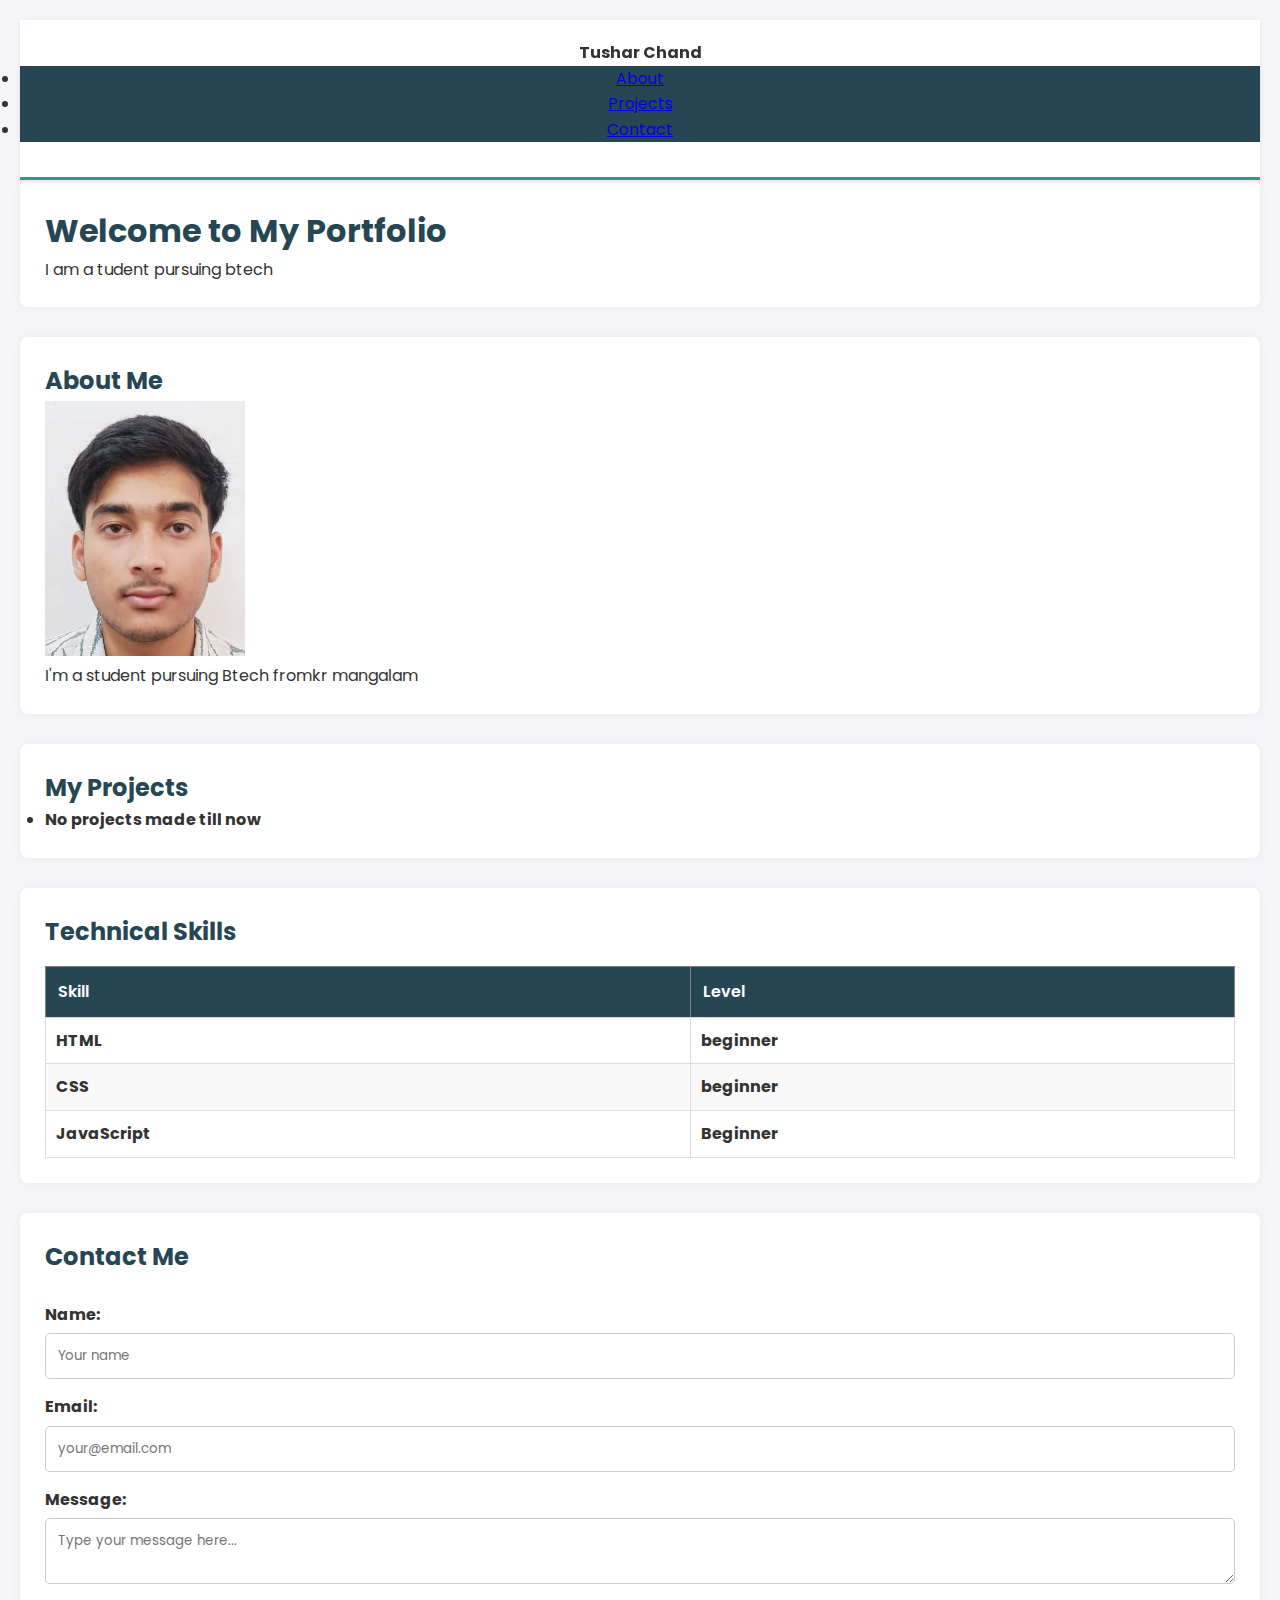
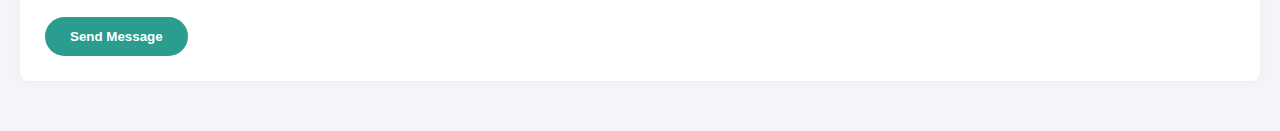
<file: Lab 1/index.html>
<!--Project name:Portfolio Project
Created by:Tushar Chand-->





<!DOCTYPE html>
<html lang="en">
<head>
  <meta charset="UTF-8" />
  <meta name="viewport" content="width=device-width, initial-scale=1.0" />
  <title>My Portfolio</title>
  <link rel="stylesheet" href="style.css">
</head>
<body>
  

<header>
    <b>Tushar Chand</b>
    <nav>
      <ul>
        <li><a href="#about">About</a></li>
        <li><a href="#projects">Projects</a></li>
        <li><a href="#contact">Contact</a></li>
      </ul>
    </nav>
  </header>
<main id="main-content">
    <section id="hero">
      <h1>Welcome to My Portfolio</h1>
      <p>I am a tudent pursuing btech</p>
    </section>

   
    <section id="about">
      <h2>About Me</h2>
      <img src="1000018304.jpg" alt="A profile picture of Tushar Chand" width="200" />
      <p>I'm a student pursuing Btech fromkr mangalam</p>
    </section>


    <section id="projects">
      <h2>My Projects</h2>
      <ul>
        <li><strong>No projects made till now</li>
        
      </ul>
    </section>

    
    <section id="skills">
      <h2>Technical Skills</h2>
      <table border="1">
        <thead>
          <tr>
            <th>Skill</th>
            <th>Level</th>
          </tr>
        </thead>
        <tbody>
          <tr>
            <td>HTML</td>
            <td>beginner</td>
          </tr>
          <tr>
            <td>CSS</td>
            <td>beginner</td>
          </tr>
          <tr>
            <td>JavaScript</td>
            <td>Beginner</td>
          </tr>
        </tbody>
      </table>
    </section>
    <section id="contact">
      <h2>Contact Me</h2>
      <form action="#" method="post">
        <br>
        <label for="name">Name:</label>
        <input type="text" id="name" name="name" placeholder="Your name" required />
        <br>
        <label for="email">Email:</label>
        <input type="email" id="email" name="email" placeholder="your@email.com" required />
        <br>
         <label for="message">Message:</label>
        <textarea id="message" name="message" placeholder="Type your message here..." required></textarea>
        <br>
        <button type="submit">Send Message</button>
      </form>
    </section>
</main>
</body>
</html>
</file>
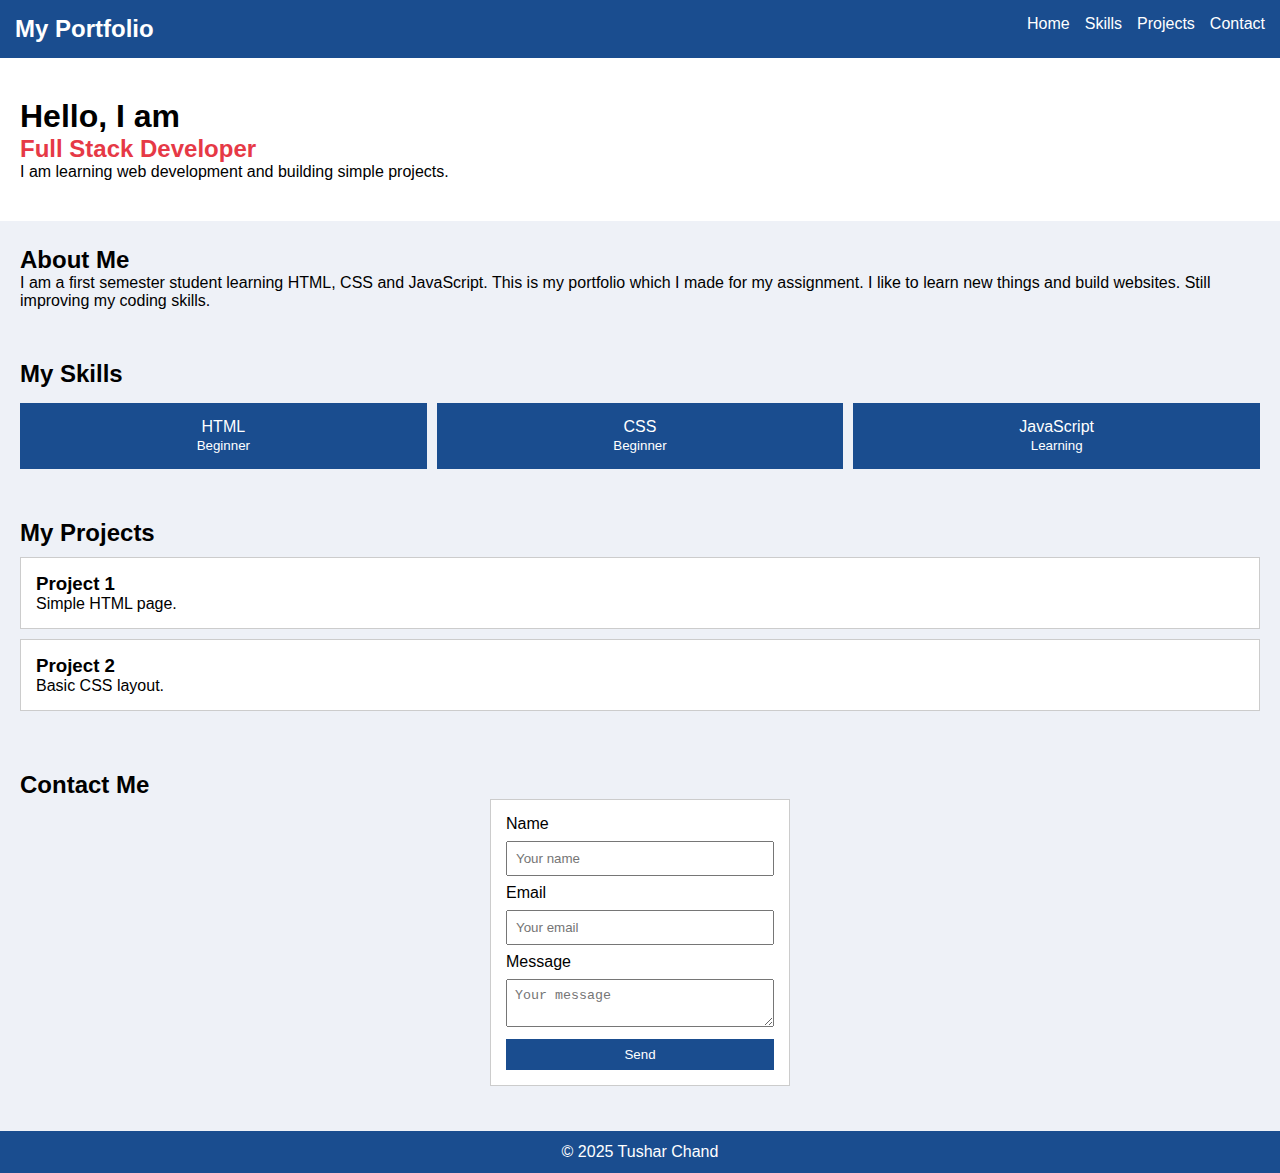
<file: Web dev assignment 3/index.html>
<!DOCTYPE html>
<html lang="en">
<head>
    <meta charset="UTF-8">
    <meta name="viewport" content="width=device-width, initial-scale=1.0">
    <title>My Portfolio</title>
    <link rel="stylesheet" href="style.css">
</head>
<body>
    <header class="header">
        <h2>My Portfolio</h2>
        <nav>
            <ul class="nav">
                <li><a href="#hero">Home</a></li>
                <li><a href="#skills">Skills</a></li>
                <li><a href="#projects">Projects</a></li>
                <li><a href="#contact">Contact</a></li>
            </ul>
        </nav>
    </header>
    <section id="hero" class="hero">
        <div class="hero-text">
            <h1>Hello, I am</h1>
            <h2 class="title-ani">Full Stack Developer</h2>
            <p>I am learning web development and building simple projects.</p>
        </div>
    </section>

    <section class="about">
        <h2>About Me</h2>
        <p>
            I am a first semester student learning HTML, CSS and JavaScript. 
            This is my portfolio which I made for my assignment. I like to learn new 
            things and build websites. Still improving my coding skills.
        </p>
    </section>
    <section id="skills" class="skills">
        <h2>My Skills</h2>

        <div class="skills-grid">
            <div class="skill-box">HTML<br><small>Beginner</small></div>
            <div class="skill-box">CSS<br><small>Beginner</small></div>
            <div class="skill-box">JavaScript<br><small>Learning</small></div>
        </div>
    </section>
    <section id="projects" class="projects">
        <h2>My Projects</h2>

        <div class="project">
            <h3>Project 1</h3>
            <p>Simple HTML page.</p>
        </div>

        <div class="project">
            <h3>Project 2</h3>
            <p>Basic CSS layout.</p>
        </div>
    </section>

    <section id="contact" class="contact">
        <h2>Contact Me</h2>

        <form class="contact-form">
            <label>Name</label>
            <input type="text" placeholder="Your name">

            <label>Email</label>
            <input type="email" placeholder="Your email">

            <label>Message</label>
            <textarea placeholder="Your message"></textarea>

            <button>Send</button>
        </form>
    </section>

    <footer class="footer">
        © 2025 Tushar Chand 
    </footer>

</body>
</html>
</file>
<file: Lab 1/style.css>
@import url('https://fonts.googleapis.com/css2?family=Poppins:wght@400;600&display=swap');


:root {
    --primary-color: #264653;    /* dark blue/teal */
    --secondary-color: #2a9d8f;  /* teal */
    --accent-color: #e9c46a;     /* yellow */
    --bg-color: #f4f4f9;         /* very light grey */
    --text-color: #333333;       /* dark grey */
    --link-hover-color: #e76f51; /* coral/red */
}

/* Global Styles */
* {
    box-sizing: border-box;
    margin: 0;
    padding: 0;
}

body {
    font-family: 'Poppins', sans-serif;
    background-color: var(--bg-color);
    color: var(--text-color);
    line-height: 1.6;
    padding: 20px;
}

h1, h2, h3 {
    color: var(--primary-color);
}

/* Header */
header {
    text-align: center;
    padding: 20px 0;
    border-bottom: 3px solid var(--secondary-color);
    position: sticky;
    top: 0;
    background-color: white;
    z-index: 1000;
    box-shadow: 0 2px 4px rgba(0,0,0,0.1);
}

/* Navigation Styles */
nav {
    background-color: var(--primary-color);
    margin-bottom: 15px;
}

.nav-list {
    list-style: none;
    display: flex;
    justify-content: center;
}

.nav-list li {
    margin: 0 15px;
}

.nav-list a {
    display: inline-block;
    padding: 12px 20px;
    color: white;
    text-decoration: none;
    font-weight: 600;
    transition: background-color 0.3s ease;
    border-radius: 5px;
}

.nav-list a:hover,
.nav-list a:focus {
    background-color: var(--secondary-color);
    outline: none;
}

/* Sections */
section {
    background-color: white;
    padding: 25px;
    margin-bottom: 30px;
    border-radius: 8px;
    box-shadow: 0 0 10px rgba(0,0,0,0.05);
}

/* Profile Photo */
.profile-photo {
    display: block;
    max-width: 150px;
    height: auto;
    border-radius: 50%;
    margin: 15px auto;
    box-shadow: 0 4px 6px rgba(0,0,0,0.1);
}

/* Table Styling */
table {
    width: 100%;
    border-collapse: collapse;
    margin-top: 15px;
}

thead th {
    background-color: var(--primary-color);
    color: white;
    padding: 12px;
    text-align: left;
    font-weight: 600;
}

tbody tr:nth-child(even) {
    background-color: #f9f9f9;
}

tbody td {
    padding: 10px;
    border: 1px solid #ddd;
}

/* Buttons */
button {
    background-color: var(--secondary-color);
    color: white;
    border: none;
    padding: 12px 25px;
    border-radius: 25px;
    cursor: pointer;
    font-weight: 600;
    transition: background-color 0.3s ease;
    margin-top: 10px;
}

button:hover,
button:focus {
    background-color: var(--accent-color);
    outline: none;
}

/* Form Inputs */
input[type="text"],
input[type="email"],
textarea {
    width: 100%;
    padding: 12px;
    margin-top: 6px;
    margin-bottom: 15px;
    border: 1px solid #ccc;
    border-radius: 5px;
    font-family: inherit;
}

/* Visual Separators */
hr {
    border: none;
    border-top: 3px solid var(--secondary-color);
    margin: 40px 0;
}

/* Back to Top Button */
#back-to-top {
    position: fixed;
    bottom: 30px;
    right: 30px;
    background-color: var(--primary-color);
    color: white;
    border: none;
    padding: 12px 15px;
    border-radius: 50%;
    font-size: 22px;
    cursor: pointer;
    display: none;
    box-shadow: 0 4px 6px rgba(0,0,0,0.3);
    transition: background-color 0.3s ease;
    z-index: 1000;
}

#back-to-top:hover {
    background-color: var(--accent-color);
}

/* Responsive */
@media (max-width: 600px) {
    .nav-list {
        flex-direction: column;
    }
    .nav-list li {
        margin: 10px 0;
    }
}
</file>
<file: Web dev assignment 3/style.css>
* {
    margin: 0;
    padding: 0;
    box-sizing: border-box;
}

body {
    font-family: Arial, sans-serif;
    background-color: #eef1f7;
}

/* HEADER */
.header {
    background-color: #1a4d8f;
    color: white;
    padding: 15px;
    display: flex;
    justify-content: space-between;
}

.nav {
    list-style: none;
    display: flex;
    gap: 15px;
}

.nav a {
    color: white;
    text-decoration: none;
}

/* HERO */
.hero {
    background-color: #ffffff;
    padding: 40px 20px;
}

.title-ani {
    color: #e63946;
    animation: changeColor 2s infinite alternate;
}

@keyframes changeColor {
    from { color: #e63946; }
    to { color: #ffb703; }
}

/* ABOUT */
.about {
    padding: 25px 20px;
}

/* SKILLS */
.skills {
    padding: 25px 20px;
}

.skills-grid {
    display: grid;
    grid-template-columns: repeat(auto-fit, minmax(140px, 1fr));
    gap: 10px;
    margin-top: 15px;
}

.skill-box {
    background-color: #1a4d8f;
    color: white;
    padding: 15px;
    text-align: center;
}

/* PROJECTS */
.projects {
    padding: 25px 20px;
}

.project {
    background: #ffffff;
    padding: 15px;
    margin: 10px 0;
    border: 1px solid #ccc;
}

/* CONTACT */
.contact {
    padding: 25px 20px;
}

.contact-form {
    background: white;
    padding: 15px;
    width: 300px;
    margin: auto;
    border: 1px solid #ccc;
}

.contact-form input,
.contact-form textarea {
    width: 100%;
    margin: 8px 0;
    padding: 8px;
}

.contact-form button {
    width: 100%;
    padding: 8px;
    background-color: #1a4d8f;
    color: white;
    border: none;
}

/* FOOTER */
.footer {
    text-align: center;
    background-color: #1a4d8f;
    color: white;
    padding: 12px;
    margin-top: 20px;
}

/* MOBILE */
@media (max-width: 600px) {
    .header {
        flex-direction: column;
        text-align: center;
    }
}
</file>
